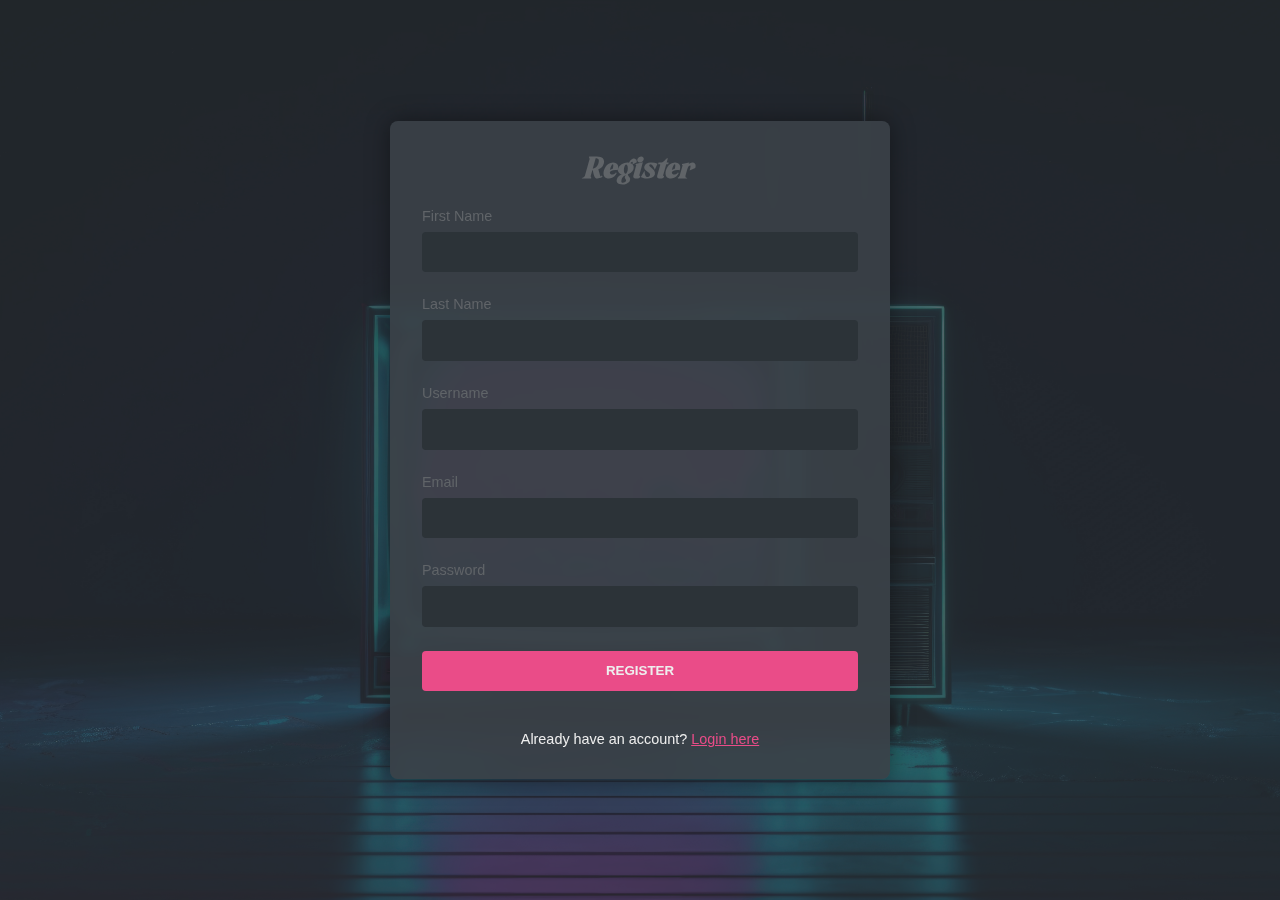
<file: register.html>
<!DOCTYPE html>
<html lang="en">
<head>
  <meta charset="UTF-8" />
  <meta name="viewport" content="width=device-width, initial-scale=1.0" />
  <title>Register - Contact Manager</title>
  <link rel="stylesheet" href="../css/fonts.css" />
  <link rel="stylesheet" href="../css/register.css" />
  <script src="../js/register.js" defer></script>
</head>
<body class="register-page">
  <div class="mui-card">
    <h2>Register</h2>
    <div id="registerResult"></div>

    <form id="registerForm" class="mui-form">
      <label for="firstName">First Name</label>
      <input type="text" id="firstName" required />

      <label for="lastName">Last Name</label>
      <input type="text" id="lastName" required />

      <label for="registerName">Username</label>
      <input type="text" id="registerName" required />

      <label for="registerEmail">Email</label>
      <input type="email" id="registerEmail" required />

      <label for="registerPassword">Password</label>
      <input type="password" id="registerPassword" required />

      <button type="submit">REGISTER</button>
    </form>

    <p class="form-switch">
      Already have an account?
      <a href="index.html">Login here</a>
    </p>
  </div>
</body>
</html>
</file>
<file: css/fonts.css>
@font-face {
  font-family: 'Aesthetic';
  src: url('../assets/aesthetic_moment/Aesthetic\ Moment\ \ Italic\ Personal\ Used.ttf') format('truetype');
  font-weight: normal;
  font-style: italic;
  font-display: swap;
}

/* Apply to all headings */
h1, h2, h3, h4, h5, h6, .title, .navbar-brand {
  font-family: 'Aesthetic', 'Open Sans', sans-serif;
  letter-spacing: 1px;
}
</file>
<file: css/register.css>
:root {
  /* Colors */
  --baseColor: #606468;
  --iconFill: var(--baseColor);
  --loginSubmitBackgroundColor: #ea4c88;
  --loginSubmitHoverBackgroundColor: #d44179;
  --loginSubmitColor: #eee;
  --bgDark: #2c3338;
  --bgMedium: #3b4148;
  --textLight: #eee;
  --bgOverlay: rgba(44, 51, 56, 0.75);
  --cardBg: rgba(59, 65, 72, 0.9);
  --successBg: rgba(46, 204, 113, 0.2);
  --successBorder: #2ecc71;
  
  /* Spacing */
  --spacing-xs: 0.5rem;
  --spacing-sm: 0.8rem;
  --spacing-md: 1rem;
  --spacing-lg: 1.5rem;
  --spacing-xl: 2rem;
  
  /* Animation */
  --transition-speed: 0.3s;
}

* {
  box-sizing: border-box;
  margin: 0;
  padding: 0;
}

/* Background styling for register page */
body.register-page {
  background: url('../assets/images/background1.jpeg') no-repeat center center fixed;
  background-size: cover;
}

body {
  font-family: 'Open Sans', Arial, sans-serif;
  font-size: 16px;
  color: var(--baseColor);
  display: flex;
  justify-content: center;
  align-items: center;
  min-height: 100vh;
  position: relative;
  background-color: var(--bgDark);
}

body::before {
  content: '';
  position: absolute;
  top: 0;
  left: 0;
  right: 0;
  bottom: 0;
  background: var(--bgOverlay);
  z-index: -1;
}

.mui-card {
  max-width: 500px;
  width: 90%;
  margin: var(--spacing-xl);
  background-color: rgba(59, 65, 72, 0.9); 
  border-radius: 8px;
  padding: var(--spacing-xl);
  box-shadow: 0 0 25px rgba(0, 0, 0, 0.4);
  animation: fadeIn 0.5s ease-out forwards;
  backdrop-filter: blur(6px);
}


@keyframes fadeIn {
  from { 
    opacity: 0; 
    transform: translateY(-20px); 
  }
  to { 
    opacity: 1; 
    transform: translateY(0); 
  }
}

.mui-card h2 {
  color: var(--baseColor);
  margin-top: 0;
  margin-bottom: var(--spacing-lg);
  text-align: center;
  font-size: 1.8rem;
}

.mui-form label {
  display: block;
   color: var(--baseColor);
  margin-bottom: var(--spacing-xs);
  font-size: 0.9rem;
}

.mui-form input {
  width: 100%;
  padding: var(--spacing-sm);
  margin-bottom: var(--spacing-lg);
  background-color: var(--bgDark);
  border: none;
  border-radius: 4px;
  color: var(--textLight);
  transition: all var(--transition-speed) ease;
}

.mui-form input:focus {
  box-shadow: 0 0 0 2px var(--loginSubmitBackgroundColor);
  outline: none;
}

.mui-form button {
  width: 100%;
  padding: var(--spacing-sm);
  background-color: var(--loginSubmitBackgroundColor);
  color: var(--loginSubmitColor);
  font-weight: bold;
  text-transform: uppercase;
  border: none;
  border-radius: 4px;
  cursor: pointer;
  margin-bottom: var(--spacing-md);
  transition: all var(--transition-speed) ease;
}

.mui-form button:hover {
  background-color: var(--loginSubmitHoverBackgroundColor);
  transform: translateY(-2px);
  box-shadow: 0 4px 8px rgba(0, 0, 0, 0.2);
}

.mui-form button:focus {
  outline: none;
  box-shadow: 0 0 0 2px #fff, 0 0 0 4px var(--loginSubmitBackgroundColor);
}

.mui-form button:active {
  transform: translateY(0);
}

.form-switch {
  text-align: center;
  margin-top: var(--spacing-lg);
  font-size: 0.9rem;
  color: var(--textLight);
}

.form-switch a {
  color: var(--loginSubmitBackgroundColor);
  text-decoration: underline;
  transition: color var(--transition-speed) ease;
}

.form-switch a:hover {
  color: var(--loginSubmitHoverBackgroundColor);
  text-decoration: none;
}

#registerResult {
  padding: var(--spacing-sm);
  margin-bottom: var(--spacing-lg);
  border-radius: 4px;
  font-size: 0.9rem;
  background-color: var(--successBg);
  border-left: 4px solid var(--successBorder);
  color: var(--textLight);
  display: none; /* Hide by default */
}

#registerResult.error {
  background-color: rgba(231, 76, 60, 0.2);
  border-left: 4px solid #e74c3c;
}

#registerResult:not(:empty) {
  display: block; /* Show only when it has content */
}

/* Responsive adjustments */
@media (max-width: 600px) {
  .mui-card {
    width: 95%;
    padding: var(--spacing-md);
    margin: var(--spacing-md);
  }
  
  .mui-card h2 {
    font-size: 1.5rem;
  }
}
</file>
